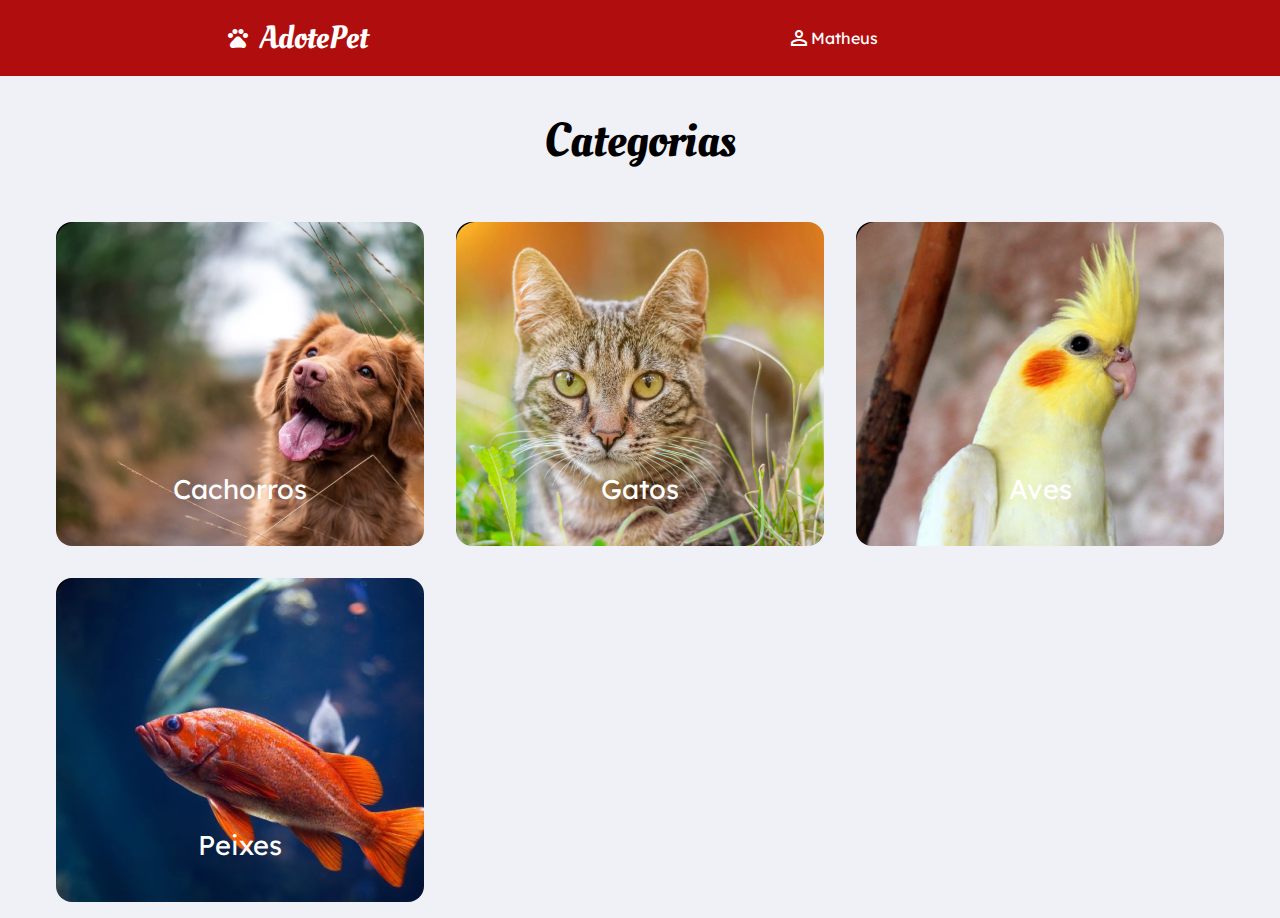
<file: CódigoDasTelas/homepage/index.html>
<!DOCTYPE html>
<html lang="en">
<head>
  <meta charset="UTF-8">
  <meta http-equiv="X-UA-Compatible" content="IE=edge">
  <meta name="viewport" content="width=device-width, initial-scale=1.0">
  <link rel="stylesheet" href="styles.css">
  <link href="https://fonts.googleapis.com/icon?family=Material+Icons+Outlined" rel="stylesheet">
  <title>AdotePet | Plataforma de adoção de animais</title>
</head>
<body>
  <header>
    <div class="logo">
      <span class="material-icons-outlined">pets</span>
      <h1>AdotePet</h1>
    </div>
    <div>
      <span class="material-icons-outlined">person_outline</span>
      Matheus
      <span class="material-icons-outlined">logout</span>
    </div>
  </header>
  <section>
    <h1>Categorias</h1>
    <div class="gridCategories">
      <div style="background-image: url('images/cachorros.png')" class="category">Cachorros</div>
      <div style="background-image: url('images/gatos.png')" class="category">Gatos</div>
      <div style="background-image: url('images/aves.png')" class="category">Aves</div>
      <div style="background-image: url('images/peixes.png')" class="category">Peixes</div>
    </div>
  </section>
</body>
</html>
</file>
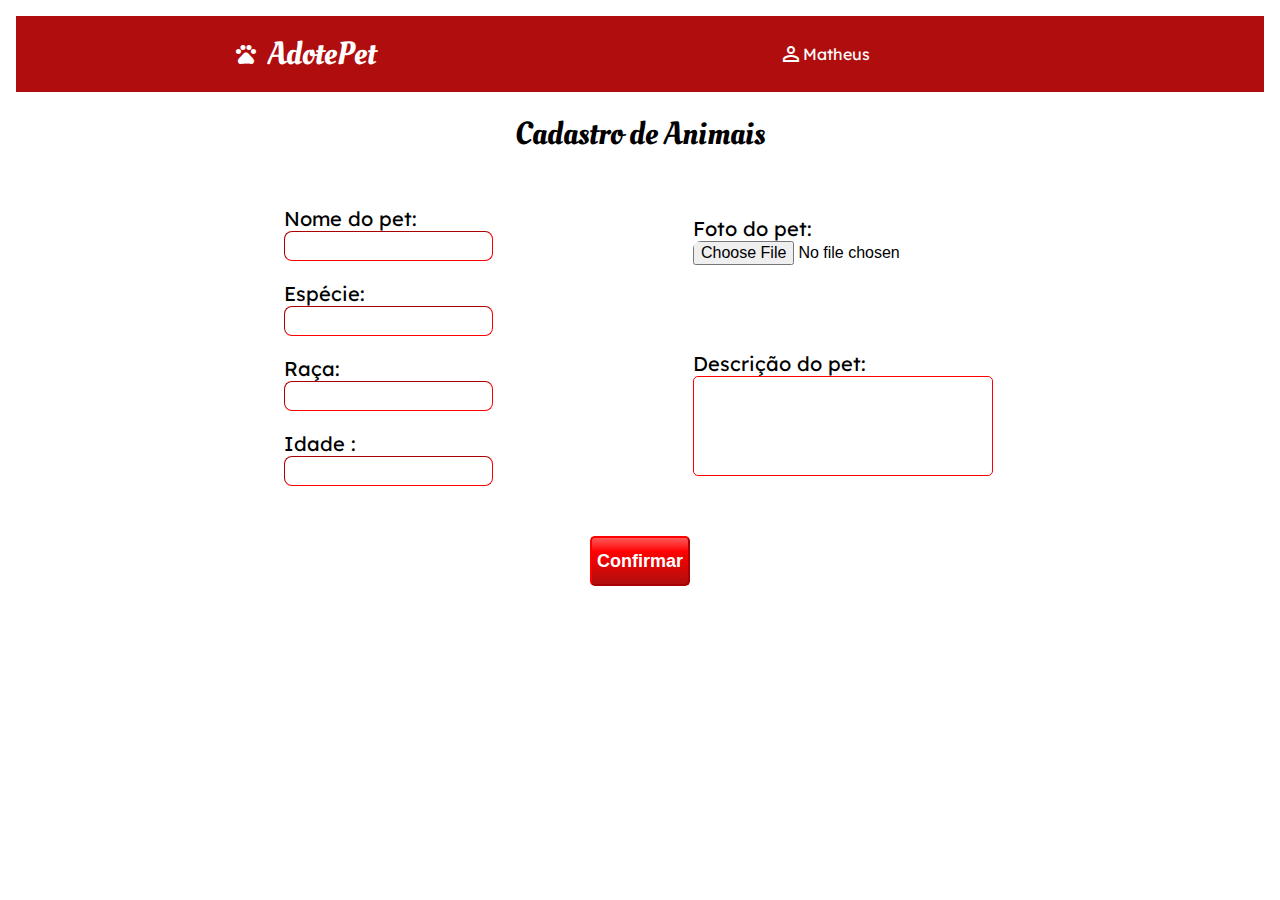
<file: CódigoDasTelas/tela.html>
<html>
  <meta name="viewport" content="width=device-width, initial-scale=1.0">
    <link rel="stylesheet" type="text/css" href="tela.css" media="screen" />
    <link href="https://fonts.googleapis.com/css?family=Material+Icons|Material+Icons+Outlined|Material+Icons+Two+Tone|Material+Icons+Round|Material+Icons+Sharp" rel="stylesheet">
    <header>
        <div class="logo">
          <span class="material-icons-outlined">pets</span>
          <h1>AdotePet</h1>
        </div>
        <div>
          <span class="material-icons-outlined">person_outline</span>
          Matheus
          <span class="material-icons-outlined">logout</span>
        </div>
    </header>
    <body>
      <br>
      <h1 style="text-align: center;">Cadastro de Animais</h1>
        <div class="container">
            <div  class="perguntas">
                
                <label>Nome do pet:
                    <input type="text">
                  </label>
                  <br>
                  <label>Espécie:
                    <input type="text">
                  </label>
                  <br>
                  <label>Raça:
                    <input type="text">
                  </label>
                  <br>
                  <label>Idade :
                    <input type="number">
                  </label>
            </div>
            
            <div class="desc">
                <label for="avatar">Foto do pet:<input type="file" id="avatar" name="avatar" accept="image/png, image/jpeg">
                </label>
                <br><br><br><br>
                <label >Descrição do pet:
                    <textarea class="description" style="align-content: left;" type="text"> </textarea>
                  </label>
                 
            </div>

        </div>
        <div class="botao">

          <button><b>Confirmar</b></button>
        </div>
        
        
         
        
    </body>
</html>
</file>
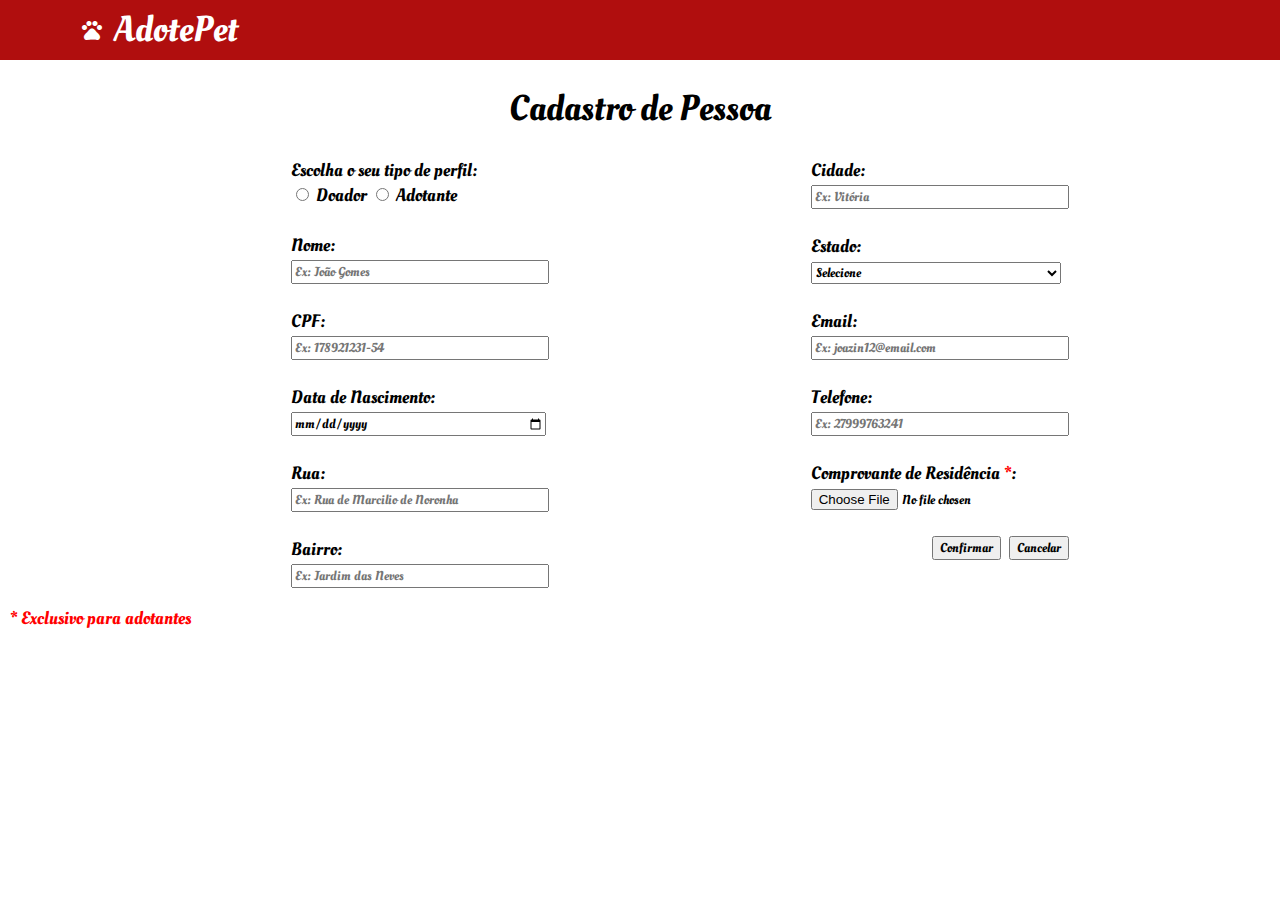
<file: CódigoDasTelas/CadastroPessoa-Eduardo/cadastroPessoa.html>
<!DOCTYPE html>
<html lang="pt-br">
<head>
    <meta charset="UTF-8">
    <meta http-equiv="X-UA-Compatible" content="IE=edge">
    <meta name="viewport" content="width=device-width, initial-scale=1.0">
    <title>Cadastro de Pessoa</title>
    <link rel="stylesheet" href="estiloCadastroPessoa.css">
    <link href="https://fonts.googleapis.com/icon?family=Material+Icons+Outlined" rel="stylesheet">
</head>
<body>
    <header>
        <div class="conteudo">
            <span class="material-icons-outlined">pets</span>
            <h1>AdotePet</h1>
        </div>

    </header>
    <section class="principal">
        <h1>Cadastro de Pessoa</h1>
        <form>
            <div>
                <label>Escolha o seu tipo de perfil:</label><br>
                <div>
                    <input type="radio" name="tipoPerfil" value="Doador">
                    <label >Doador</label>
                    <input type="radio" name="tipoPerfil" value="Adotante">
                    <label >Adotante</label><br><br>
                </div>

                <label>Nome:</label><br>
                <input type="text" placeholder="Ex: João Gomes"><br><br>

                <label>CPF:</label><br>
                <input type="text" placeholder="Ex: 178921231-54"><br><br>

                <label>Data de Nascimento:</label><br>
                <input type="date" ><br><br>

                <label>Rua:</label><br>
                <input type="text" placeholder="Ex: Rua de Marcilio de Noronha"><br><br>
                
                <label>Bairro:</label><br>
                <input type="text" placeholder="Ex: Jardim das Neves"><br>
            </div>
            
            <div class="direita"> 
                <div class="cidade">
                    <label>Cidade:</label><br>
                    <input type="text" placeholder="Ex: Vitória"><br><br> 
                </div>
              
                <label>Estado:</label><br>
                <select>
                    <option>Selecione</option>
                    <option value="ES">Espírito Santo</option>
                    <option value="SP">São Paulo</option>
                    <option value="RJ">Rio de Janeiro</option>
                    <option value="MG">Minas Gerais</option>
                </select><br><br>
    
                <label>Email:</label><br>
                <input type="text" placeholder="Ex: joazin12@email.com"><br><br> 
    
                <label>Telefone:</label><br>
                <input type="text" placeholder="Ex: 27999763241"><br><br>
                
                <div class="comprovante">
                    <label>Comprovante de Residência <strong>*</strong>:</label><br>
                    <input type="file" ><br><br>
                </div>
                <div class="botoes">
                    <button type="submit" class="confirmar">Confirmar</button>
                    <button class="cancelar">Cancelar</button>
                </div>

            </div>

        </form>    
    </section>
    <footer>
        <p><strong>* Exclusivo para adotantes</strong></p>
    </footer>
</body>
</html>
</file>
<file: CódigoDasTelas/homepage/styles.css>
@import url('https://fonts.googleapis.com/css2?family=Oleo+Script&family=Roboto:wght@400;700&display=swap');
@import url('https://fonts.googleapis.com/css2?family=Lexend+Deca:wght@400;700&family=Oleo+Script&family=Roboto:wght@400;700&display=swap');

* {
  padding: 0;
  margin: 0;
  outline: 0;
  box-sizing: border-box;
}

h1, h2, h3, h4, h5, h6 {
  font-family: 'Oleo Script';
  font-weight: normal;
}

body {
  font-family: 'Lexend Deca';
  background-color: #F0F0F7;
}

header {
  background-color: #B00E0E;
  color: #fff;
  display: flex;
  align-items: center;
  justify-content: space-around;
  padding: 1rem;
}

.logo {
  display: flex;
  align-items: center;
}

.logo span {
  margin-right: 0.625rem;
}

header div + div {
  display: flex;
  align-items: center;
}

header div + div span + span {
  margin-left: 2rem;
}

header div + div span + span:hover {
  cursor: pointer;
}

section {
  max-width: 1200px;
  margin: auto;
}

section h1 {
  display: block;
  width: 100%;
  padding: 2rem;
  font-size: 3rem;

  text-align: center;
}

.gridCategories {
  display: grid;
  align-content: space-around;
  grid-template-columns: 1fr 1fr 1fr;
}

.gridCategories div {
  text-align: center;
  padding-top: 250px;
  padding-bottom: 2.5rem;
  margin: 1rem;
  border-radius: 1rem;
  background: #000;
  font-size: 1.7rem;
  background-repeat: no-repeat;
  color: #fff;
  transition: all 0.2s
}

.gridCategories div:hover {
  cursor: pointer;
  filter: brightness(1.2);
}


@media (max-width: 650px) {
  .gridCategories {
    grid-template-columns: 1fr;
  }
}
</file>
<file: CódigoDasTelas/tela.css>
@import url('https://fonts.googleapis.com/css2?family=Oleo+Script&family=Roboto:wght@400;700&display=swap');
@import url('https://fonts.googleapis.com/css2?family=Lexend+Deca:wght@400;700&family=Oleo+Script&family=Roboto:wght@400;700&display=swap');

* {
  padding: 0;
  margin: 0;
  outline: 0;
  box-sizing: border-box;
}

h1, h2, h3, h4, h5, h6 {
  font-family: 'Oleo Script';
  font-weight: normal;
}

body {
  align-items: center;
  justify-content: space-around;
  padding: 1rem;
  font-family: 'Lexend Deca';
}

header {
  
  background-color: #B00E0E;
  color: #fff;
  display: flex;
  align-items: center;
  justify-content: space-around;
  padding: 1rem;
}

.logo {
  display: flex;
  align-items: center;
}

.logo span {
  margin-right: 0.625rem;
}

header div + div {
  display: flex;
  align-items: center;
}

header div + div span + span {
  margin-left: 2rem;
}

header div + div span + span:hover {
  cursor: pointer;
}

label{
  font-size: 20px;
}
  
.desc{
    margin-left: 200px;
}
.container{
    margin-top: 50px;
    display: flex;
    flex-direction: row;
    justify-content: center;
    align-items: center;
}

.botao{
  
  display: flex;
  flex-direction: row;
  justify-content: center;
  align-items: center;
  padding-top: 50px;
}

.description{
  
  width: 300px;
  height: 100px;
  display: block;
  align-items: initial;

}
 

button{
  color: white;
  border-color: red;
  background: rgb(245,126,126);
  background: linear-gradient(0deg, rgba(176,14,14,1) 0%, rgba(255,0,0,1) 70%, rgba(255,90,90,1) 100%);
  font-size: 18px;
  border-radius: 5px;
  width: 100px;
  height: 50px;
}

input{
  border-width: 1px;
  border-color: red;
  border-radius: 8px;
  height: 30px;
  display: block;
  font-size: initial;
}

textarea{  
  border-color: red;
  border-width: 1px;
  font-size: 18px;
  border-radius: 5px;
  width: 100px;
  height: 50px;
  resize: none;
}
</file>
<file: CódigoDasTelas/CadastroPessoa-Eduardo/estiloCadastroPessoa.css>
@import url('https://fonts.googleapis.com/css2?family=Oleo+Script:wght@400;700&display=swap');

*{
    font-family: 'Oleo Script', cursive;
    font-weight:normal;
}

body{
    margin:0px;  
    font-size: 18px; 
}

header .conteudo{
    display:flex;
    align-items: center;
    background-color: rgb(176,14,14);
    height: 60px;
}

header .conteudo{
    margin:0px;
    color: white;
    padding-left:80px;
}

header .conteudo h1{
    margin-left: 10px;
}

.principal h1{
    text-align: center;
}

.principal form{
    display: flex;
    justify-content:space-evenly;
    margin-left: 80px;

}

.principal form .direita{
    margin-left: 50px;
}

.principal form input[type="text"], input[type="date"], select{
    width: 250px;
}

.principal form .botoes{
    display: flex;
    justify-content: end;
}

.principal form .botoes .cancelar{
    margin-left: 8px;
}

.principal form .botoes .cancelar:hover, .confirmar:hover{
    cursor: pointer;
}

footer{
    
    bottom: 0;
}

footer p{
    margin-left: 10px;
    color:red;
}

.principal form .direita .comprovante strong{
    color: red;
}

@media (max-width: 720px){
    .principal form{
        display: flex;
        flex-direction: column;
        margin: 20px;
        align-items: center;
    }

    .principal form .direita{
        margin-left: 0px;
    }

    .principal form .direita .cidade{
        margin-top:22px;
    }
}
</file>
